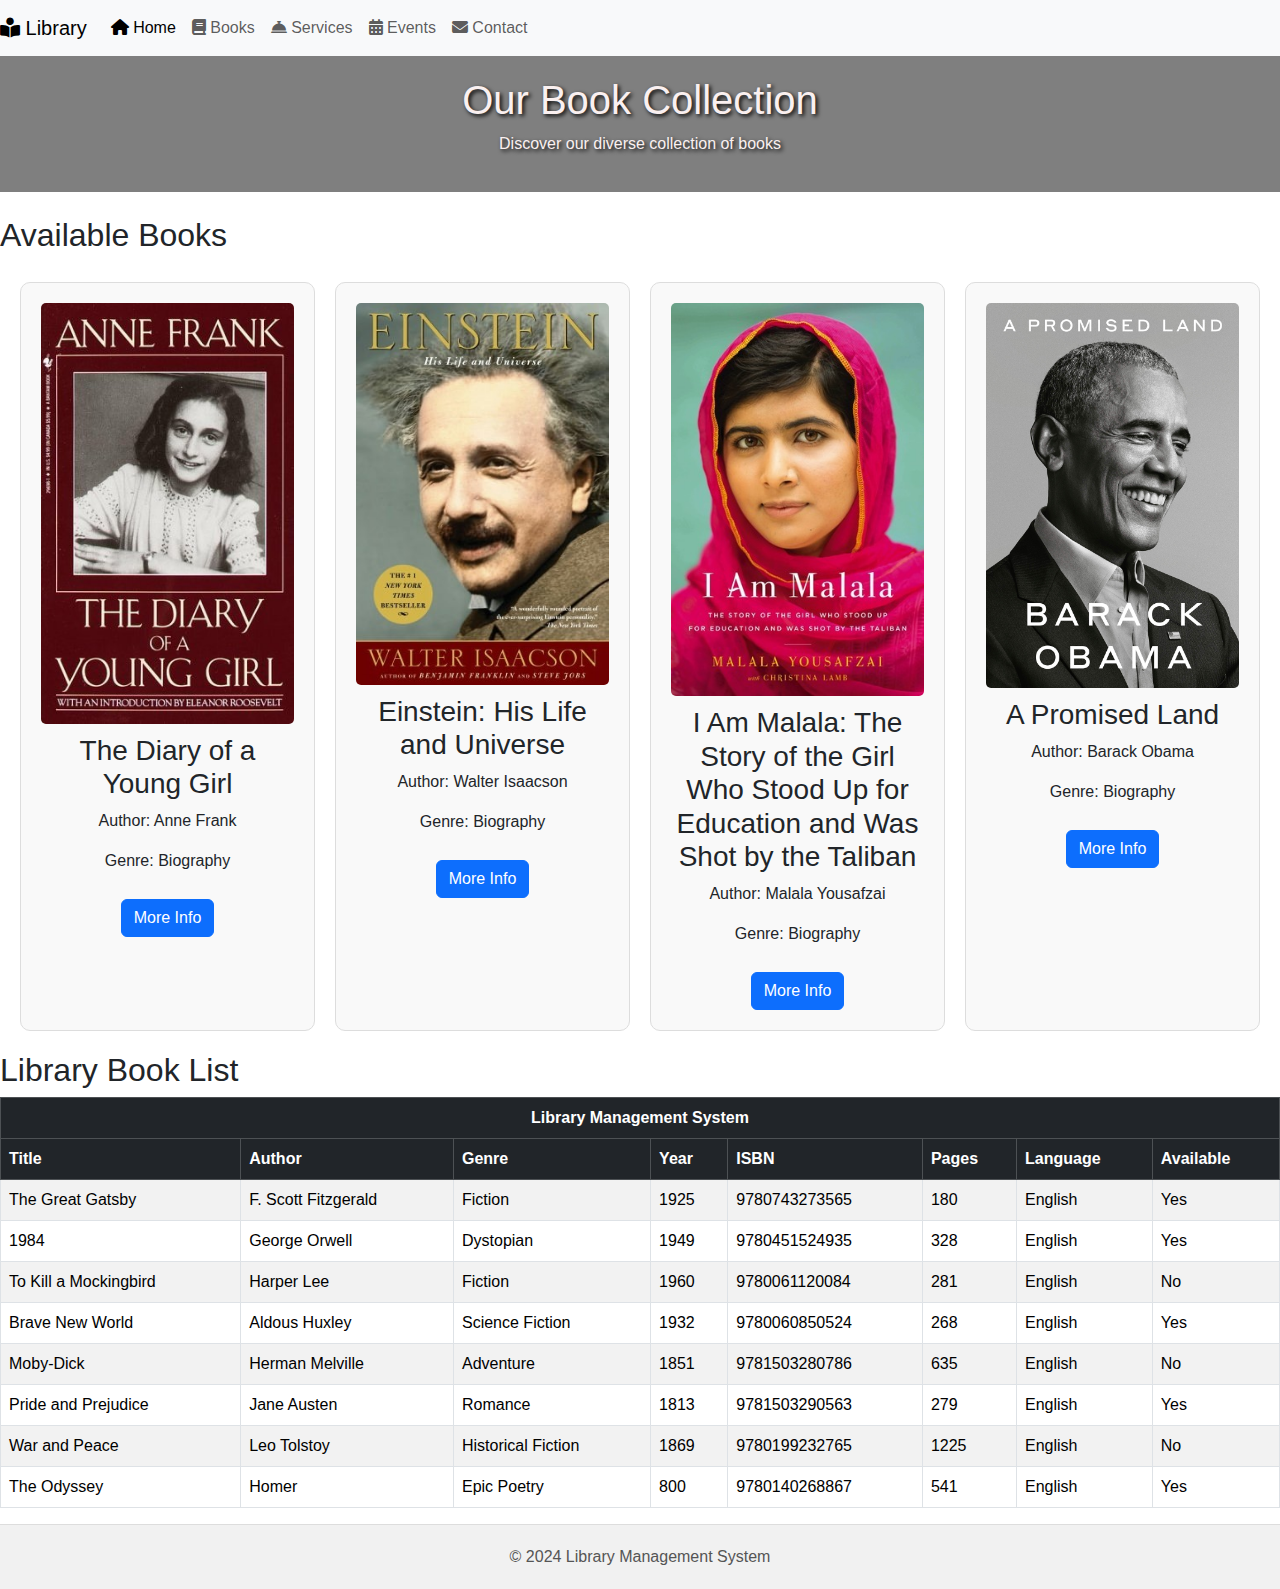
<file: books.html>
<!DOCTYPE html>
<html lang="en">

<head>
    <meta charset="UTF-8">
    <meta name="viewport" content="width=device-width, initial-scale=1.0">
    <title>Library Books</title>
    <link rel="stylesheet" href="https://cdnjs.cloudflare.com/ajax/libs/bootstrap/5.3.0/css/bootstrap.min.css">
    <link rel="stylesheet" href="https://cdnjs.cloudflare.com/ajax/libs/font-awesome/6.1.1/css/all.min.css">
    <link rel="stylesheet" href="css/styles.css">
</head>

<body>
    <header>
        <nav class="navbar navbar-expand-lg navbar-light bg-light">
            <a class="navbar-brand" href="#"><i class="fas fa-book-reader"></i> Library</a>
            <button class="navbar-toggler" type="button" data-bs-toggle="collapse" data-bs-target="#navbarNav"
                aria-controls="navbarNav" aria-expanded="false" aria-label="Toggle navigation"> 
                <span class="navbar-toggler-icon"></span>
            </button>
            <div class="collapse navbar-collapse" id="navbarNav">
                <ul class="navbar-nav">
                    <li class="nav-item">
                        <a class="nav-link active" aria-current="page" href="index.html"><i class="fas fa-home"></i>
                            Home</a>
                    </li>
                    <li class="nav-item">
                        <a class="nav-link" href="books.html"><i class="fas fa-book"></i> Books</a>
                    </li>
                    <li class="nav-item">
                        <a class="nav-link" href="services.html"><i class="fas fa-concierge-bell"></i> Services</a>
                    </li>
                    <li class="nav-item">
                        <a class="nav-link" href="events.html"><i class="fas fa-calendar-alt"></i> Events</a>
                    </li>
                    <li class="nav-item">
                        <a class="nav-link" href="contact.html"><i class="fas fa-envelope"></i> Contact</a>
                    </li>
                </ul>
            </div>
        </nav>
        <div class="hero">
            <div class="hero-text">
                <h1>Our Book Collection</h1>
                <p>Discover our diverse collection of books</p>
            </div>
        </div>
    </header>
    <main>
        <section>
            <br>
            <h2>Available Books</h2>
            <div class="books-grid">
                <div class="book-card">
                    <img src="assets/images/book1.jpg" alt="Book 1" class="book-cover">
                    <h3>The Diary of a Young Girl</h3>
                    <p>Author: Anne Frank</p>
                    <p>Genre: Biography</p>
                    <button class="btn btn-primary">More Info</button>
                </div>
                <div class="book-card">
                    <img src="assets/images/book2.jpg" alt="Book 2" class="book-cover">
                    <h3>Einstein: His Life and Universe</h3>
                    <p>Author: Walter Isaacson</p>
                    <p>Genre: Biography</p>
                    <button class="btn btn-primary">More Info</button>
                </div>
                <div class="book-card">
                    <img src="assets/images/book3.jpg" alt="Book 3" class="book-cover">
                    <h3>I Am Malala: The Story of the Girl Who Stood Up for Education and Was Shot by the Taliban</h3>
                    <p>Author: Malala Yousafzai</p>
                    <p>Genre: Biography</p>
                    <button class="btn btn-primary">More Info</button>
                </div>
                <div class="book-card">
                    <img src="assets/images/book4.jpg" alt="Book 4" class="book-cover">
                    <h3>A Promised Land</h3>
                    <p>Author: Barack Obama</p>
                    <p>Genre: Biography</p>
                    <button class="btn btn-primary">More Info</button>
                </div>
            </div>
        </section>

        <section>
            <h2>Library Book List</h2>
            <table class="table table-bordered table-striped">
                <thead class="table-dark">
                    <tr>
                        <th colspan="8" class="text-center">Library Management System</th>
                    </tr>
                    <tr>
                        <th>Title</th>
                        <th>Author</th>
                        <th>Genre</th>
                        <th>Year</th>
                        <th>ISBN</th>
                        <th>Pages</th>
                        <th>Language</th>
                        <th>Available</th>
                    </tr>
                </thead>
                <tbody id="booksTable">
                </tbody>
            </table>
        </section>
    </main>
    <footer>
        <p>&copy; 2024 Library Management System</p>
    </footer>

    <script>
        const xhr = new XMLHttpRequest();
        xhr.open("GET", "library-data.xml", true);
        xhr.onreadystatechange = function() {
            if (xhr.readyState === 4 && xhr.status === 200) {
                const xmlDoc = xhr.responseXML;
                const books = xmlDoc.getElementsByTagName("book");
                let tableContent = "";
                for (let i = 0; i < books.length; i++) {
                    const title = books[i].getElementsByTagName("title")[0].childNodes[0].nodeValue;
                    const author = books[i].getElementsByTagName("author")[0].childNodes[0].nodeValue;
                    const genre = books[i].getElementsByTagName("genre")[0].childNodes[0].nodeValue;
                    const year = books[i].getElementsByTagName("year")[0].childNodes[0].nodeValue;
                    const isbn = books[i].getElementsByTagName("isbn")[0].childNodes[0].nodeValue;
                    const pages = books[i].getElementsByTagName("pages")[0].childNodes[0].nodeValue;
                    const language = books[i].getElementsByTagName("language")[0].childNodes[0].nodeValue;
                    const available = books[i].getElementsByTagName("available")[0].childNodes[0].nodeValue === "true" ? "Yes" : "No";

                    tableContent += `<tr>
                                        <td>${title}</td>
                                        <td>${author}</td>
                                        <td>${genre}</td>   
                                        <td>${year}</td>
                                        <td>${isbn}</td>
                                        <td>${pages}</td>
                                        <td>${language}</td>
                                        <td>${available}</td>
                                     </tr>`;
                }
                document.getElementById("booksTable").innerHTML = tableContent;
            }
        };
        xhr.send();
    </script>
</body>

</html>
</file>
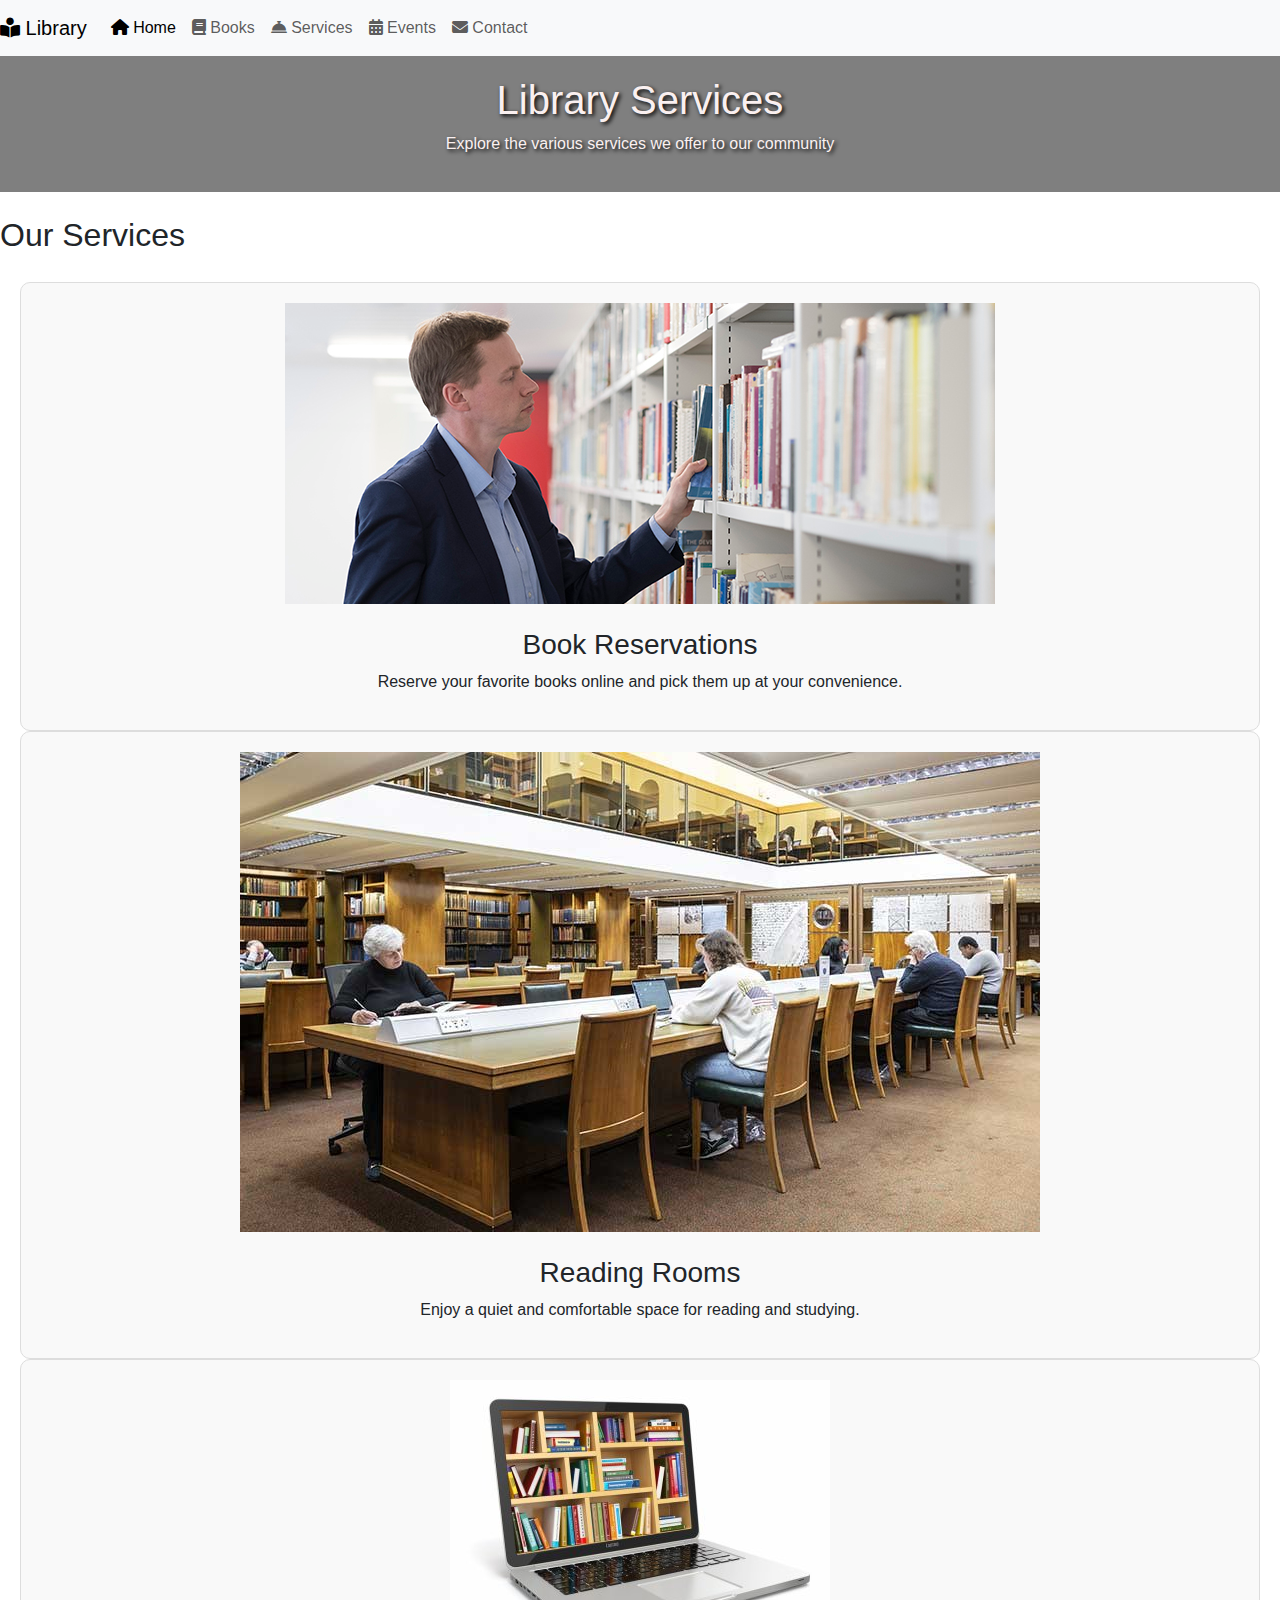
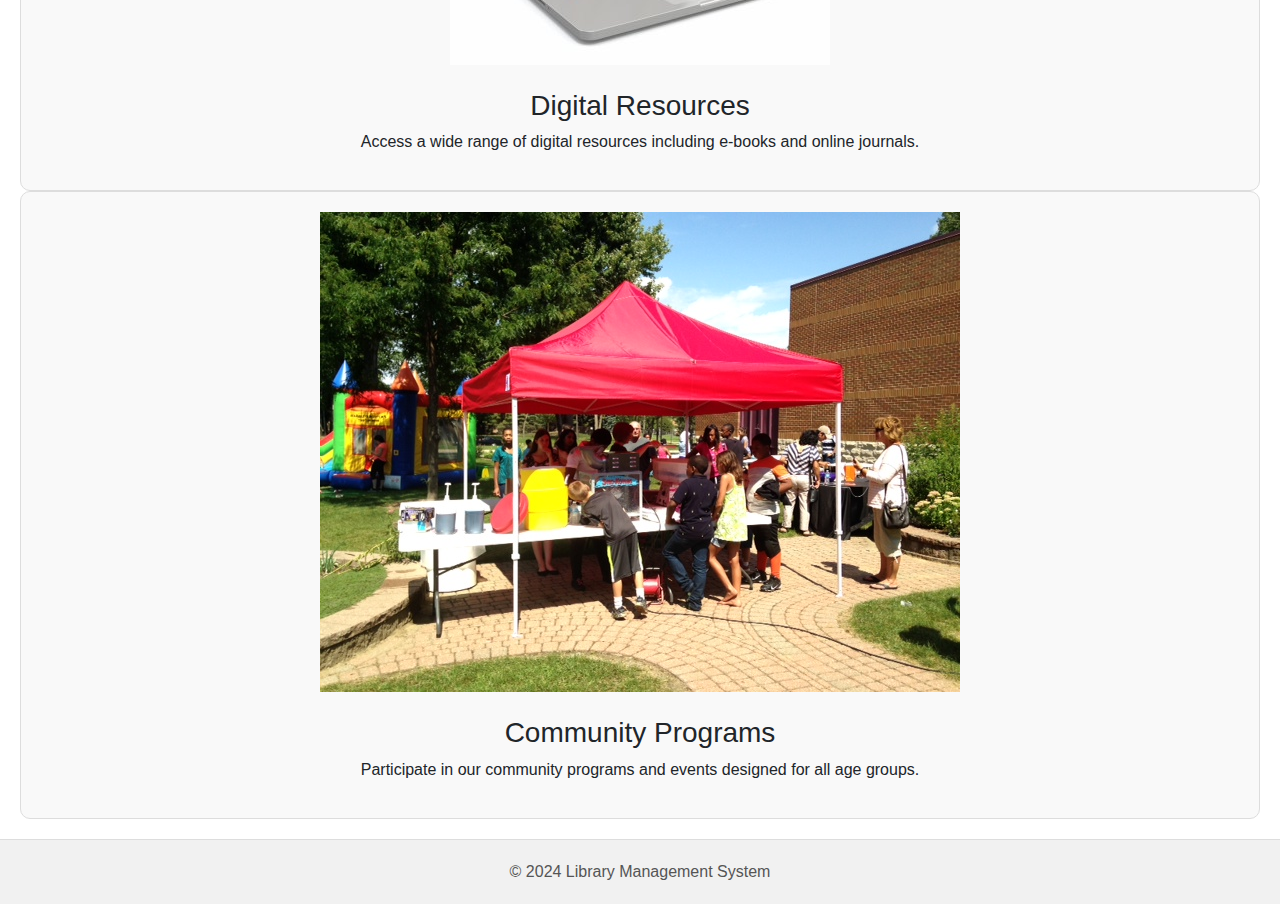
<file: services.html>
<!DOCTYPE html>
<html lang="en">
<head>
    <meta charset="UTF-8">
    <meta name="viewport" content="width=device-width, initial-scale=1.0">
    <title>Library Services</title>
    <link rel="stylesheet" href="https://cdnjs.cloudflare.com/ajax/libs/bootstrap/5.3.0/css/bootstrap.min.css">
    <link rel="stylesheet" href="https://cdnjs.cloudflare.com/ajax/libs/font-awesome/6.1.1/css/all.min.css">
    <link rel="stylesheet" href="css/styles.css">
</head>
<body>
    <header>
        <nav class="navbar navbar-expand-lg navbar-light bg-light">
            <a class="navbar-brand" href="#"><i class="fas fa-book-reader"></i> Library</a>
            <button class="navbar-toggler" type="button" data-bs-toggle="collapse" data-bs-target="#navbarNav" aria-controls="navbarNav" aria-expanded="false" aria-label="Toggle navigation">
                <span class="navbar-toggler-icon"></span>
            </button>
            <div class="collapse navbar-collapse" id="navbarNav">
                <ul class="navbar-nav">
                    <li class="nav-item">
                        <a class="nav-link active" aria-current="page" href="index.html"><i class="fas fa-home"></i> Home</a>
                    </li>
                    <li class="nav-item">
                        <a class="nav-link" href="books.html"><i class="fas fa-book"></i> Books</a>
                    </li>
                    <li class="nav-item">
                        <a class="nav-link" href="services.html"><i class="fas fa-concierge-bell"></i> Services</a>
                    </li>
                    <li class="nav-item">
                        <a class="nav-link" href="events.html"><i class="fas fa-calendar-alt"></i> Events</a>
                    </li>
                    <li class="nav-item">
                        <a class="nav-link" href="contact.html"><i class="fas fa-envelope"></i> Contact</a>
                    </li>
                </ul>
            </div>
        </nav>
        <div class="hero">
            <div class="hero-text">
                <h1>Library Services</h1>
                <p>Explore the various services we offer to our community</p>
            </div>
        </div>
    </header>
    <main>
        <section>
            <br>
            <h2>Our Services</h2>
            <div class="services-grid">
                <div class="service-card">
                    <img src="assets/images/service1.jpg" alt="Service 1" class="service-image">
                    <br><br>
                    <h3>Book Reservations</h3>
                    <p>Reserve your favorite books online and pick them up at your convenience.</p>
                </div>
                <div class="service-card">
                    <img src="assets/images/service2.jpg" alt="Service 2" class="service-image">
                    <br><br>
                    <h3>Reading Rooms</h3>
                    <p>Enjoy a quiet and comfortable space for reading and studying.</p>
                </div>
                <div class="service-card">
                    <img src="assets/images/service3.jpg" alt="Service 3" class="service-image">
                    <br><br>
                    <h3>Digital Resources</h3>
                    <p>Access a wide range of digital resources including e-books and online journals.</p>
                </div>
                <div class="service-card">
                    <img src="assets/images/service4.jpg" alt="Service 4" class="service-image">
                    <br><br>
                    <h3>Community Programs</h3>
                    <p>Participate in our community programs and events designed for all age groups.</p>
                </div>
            </div>
        </section>
    </main>
    <footer>
        <p>&copy; 2024 Library Management System</p>
    </footer>
</body>
</html>
</file>
<file: css/styles.css>
body {
    font-family: Arial, sans-serif;
    margin: 0;
    padding: 0;
}

.video {
    position: absolute;
    top: 0;
    left: 0;
    width: 100%;
    height: 100%;
    object-fit: cover;
    z-index: -1;
}

.overlay-text {
    position: absolute;
    top: 75%;
    left: 50%;
    transform: translate(-50%, -50%);
    color: rgb(250, 240, 240);
    font-size: 24px;
    font-weight: bold;
    text-shadow: 2px 2px 4px #000;
    width: 100%;
    max-width: 1250px;
    text-align: center;
    padding: 0 10px;
}

.hero {
    position: relative;
    text-align: center;
    background-color: rgba(0, 0, 0, 0.5);
    z-index: 1;
}

.hero-text {
    color: rgb(250, 240, 240);
    text-shadow: 2px 2px 4px #000;
    margin: 0;
    padding: 20px;
}

.highlights {
    padding: 45px 20px;
    text-align: center;
    background-color: rgb(133, 110, 150);
    font-family: Verdana, Geneva, Tahoma, sans-serif;
}

.highlights-grid {
    display: grid;
    grid-template-columns: repeat(auto-fit, minmax(200px, 1fr));
    gap: 20px;
    padding: 20px;
}

.highlight-card {
    background-color: #0b97b0;
    border: 0.5px solid #ddd;
    border-radius: 10px;
    padding: 20px;
    text-align: center;
    transition: transform 0.3s, background-color 0.3s, box-shadow 0.3s;
}

.highlight-card:hover {
    transform: scale(1.05);
    background-color: #088fa4;
    box-shadow: 0 4px 8px rgba(0, 0, 0, 0.2);
}

.highlight-image {
    width: 100%;
    height: auto;
    border-radius: 5px;
    margin-bottom: 10px;
}

.events-grid {
    display: grid;
    background-color: rgb(4, 40, 63);
    grid-template-columns: repeat(auto-fit, minmax(200px, 1fr));
    gap: 20px;
    padding: 20px;
}

.event-card {
    background-color: #f9f9f9;
    border: 1px solid #ddd;
    border-radius: 10px;
    padding: 20px;
    text-align: center;
    transition: transform 0.3s, background-color 0.3s, box-shadow 0.3s;
}

.event-card:hover {
    transform: scale(1.05);
    background-color: #e0f7fa;
    box-shadow: 0 4px 8px rgba(0, 0, 0, 0.2);
}

.event-card h3 {
    margin-top: 0;
}

.event-card button {
    margin-top: 10px;
}

.books-grid {
    display: grid;
    grid-template-columns: repeat(auto-fit, minmax(200px, 1fr));
    gap: 20px;
    padding: 20px;
}

.book-card {
    background-color: #f9f9f9;
    border: 1px solid #ddd;
    border-radius: 10px;
    padding: 20px;
    text-align: center;
    transition: transform 0.3s, background-color 0.3s, box-shadow 0.3s;
}

.book-card:hover {
    transform: scale(1.05);
    background-color: #e0f7fa;
    box-shadow: 0 4px 8px rgba(0, 0, 0, 0.2);
}

.book-cover {
    width: 100%;
    height: auto;
    border-radius: 5px;
    margin-bottom: 10px;
}

.book-card h3 {
    margin-top: 0;
}

.book-card button {
    margin-top: 10px;
}

.services-grid {
    display: list-item;
    grid-template-columns: repeat(auto-fit, minmax(200px, 1fr));
    gap: 20px;
    padding: 20px;
    text-align: center;
    width: 100%;
    box-sizing: border-box;
}

.service-card {
    background-color: #f9f9f9;
    border: 1px solid #ddd;
    border-radius: 10px;
    padding: 20px;
    text-align: center;
    transition: transform 0.3s, background-color 0.3s, box-shadow 0.3s;
}

.service-card:hover {
    transform: scale(1.05);
    background-color: #e0f7fa;
    box-shadow: 0 4px 8px rgba(0, 0, 0, 0.2);
}

.footer {
    background-color: #f1f1f1;
    text-align: center;
    padding: 5px;
    position: fixed;
    bottom: 0;
    width: 100%;
}

.main-contact {
    background-image: url('/assets/images/library.jpg');
    background-size: cover;
    background-position: center;
    background-repeat: no-repeat;
    min-height: 100vh;
    color: white;
}


.contact-form {
    padding: 20px;
    border-radius: 10px;
    max-width: 600px;
    width: 100%;
    padding: 20px;
}

.contact-form .form-group label {
    color: #eee0e0;
}


@media (max-width: 600px) {
    .overlay-text {
        font-size: 18px;
    }

    .hero-text {
        font-size: 18px;
    }

    .highlights,
    .events-grid,
    .books-grid,
    .services-grid {
        padding: 20px 10px;
    }

    .highlight-card,
    .event-card,
    .book-card,
    .service-card {
        padding: 15px;
    }

    .footer {
        padding: 10px;
    }

    #mob-text {
        display: none;
    }

}

@media (max-width: 900px) {
    .overlay-text {
        font-size: 20px;
    }

    .hero-text {
        font-size: 20px;
    }

    .highlights,
    .events-grid,
    .books-grid,
    .services-grid {
        padding: 30px 15px;
    }

    .highlight-card,
    .event-card,
    .book-card,
    .service-card {
        padding: 18px;
    }

    .footer {
        padding: 12px;
    }
}

form {
    max-width: 600px;
    margin: auto;
    padding: 10px;
    border-radius: 20px;
    box-shadow: 0 0 10px rgba(0, 0, 0, 0.1);
}

form .form-group {
    margin-bottom: 15px;
}

form label {
    display: block;
    font-weight: bold;
    margin-bottom: 5px;
}

form select {
    width: 100%;
    padding: 10px;
    margin-bottom: 10px;
    border: 1px solid #ccc;
    border-radius: 5px;
    font-size: 16px;
}

form .inline-options {
    display: grid;
    grid-template-columns: repeat(auto-fill, minmax(150px, 1fr));
    gap: 10px;
    align-items: center;
}

form .inline-options label {
    display: flex;
    align-items: center;
}

form .inline-options input[type="radio"],
form .inline-options input[type="checkbox"] {
    margin-right: 10px;
}

form button {
    display: block;
    width: 100%;
    padding: 10px;
    font-size: 18px;
    cursor: pointer;
    border-radius: 5px;
    background-color: #007bff;
    color: white;
    border: none;
    text-align: center;
}

form button:hover {
    background-color: #0056b3;
}

footer {
    text-align: center;
    padding: 20px 0;
    background-color: #f1f1f1;
    border-top: 1px solid #ddd;
}

footer p {
    margin: 0;
    color: #555;
}


@media (max-width: 768px) {
    form {
        max-width: 100%;
        padding: 15px;
    }

    form button {
        width: 100%;
    }

    header .navbar-nav {
        text-align: center;
    }

    header .navbar-nav .nav-item {
        margin-bottom: 10px;
    }

    header .navbar-nav .nav-link {
        font-size: 18px;
    }

    header .navbar-collapse {
        justify-content: center;
    }

    form .inline-options {
        grid-template-columns: 1fr;
    }
}

@media (max-width: 576px) {

    form input,
    form select {
        width: 100%;
    }

    form button {
        width: 100%;
    }
}

.carousel-caption {
    top: 30%
}

.carousel-caption h5 {
    font-size: 4rem;
}

.carousel-caption p {
    font-size: 1rem;
}

.map-section {
    color: rgb(15, 12, 12);
    border-radius: 8px;
    box-shadow: 0 4px 8px rgba(0, 0, 0, 0.2);
    padding: 20px;
    margin: 20px 0;
    text-align: center;
}

.map-section h2 {
    font-size: 3rem;
    color: #fff8f8;
    padding-left: 140px;
}

.map-section p {
    font-size: 1rem;
    margin-bottom: 20px;
}

.map-section .map-container {
    position: relative;
    height: 400px;
    border-radius: 8px;
    overflow: hidden;
}

.map-container iframe {
    width: 100%;
    height: 100%;
    border: 0;
}

#map {
    height: 500px;
    width: 100%;
}

.contact-map-container {
    display: flex;
    flex-wrap: wrap;
    gap: 20px;
}

.contact-form,
.map-section {
    flex: 1;
}

.map-section {
    max-width: 600px;
}

.icon-container {
    display: flex;
    justify-content: center;
    align-items: center;
    height: 100vh;
}
</file>
